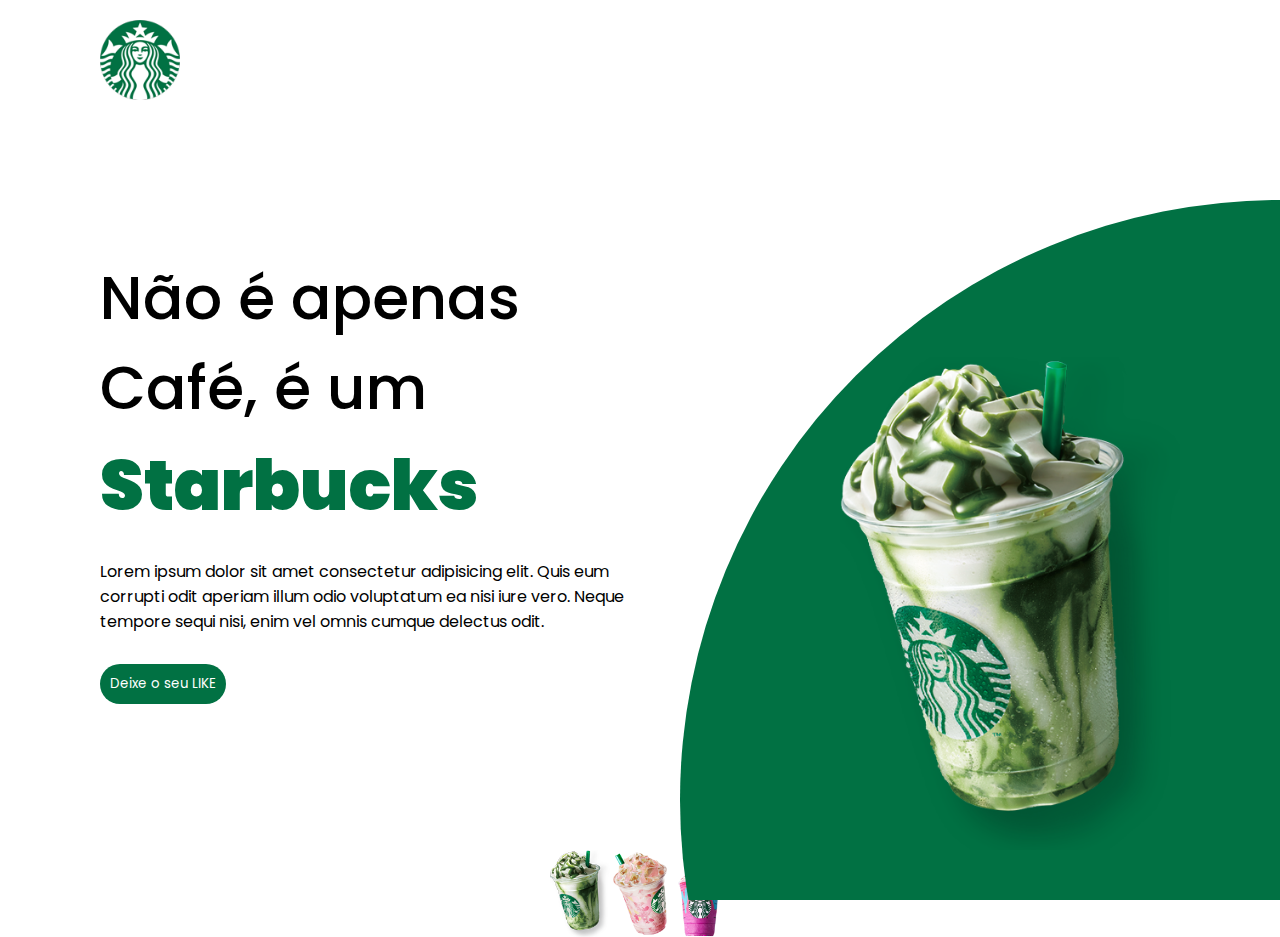
<file: index.html>
<!DOCTYPE html>
<html lang="pt-br">

<head>

    <link rel="preconnect" href="https://fonts.googleapis.com">
    <link rel="preconnect" href="https://fonts.gstatic.com" crossorigin>
    <link href="https://fonts.googleapis.com/css2?family=Poppins:wght@300;500&display=swap" rel="stylesheet">
    <link rel="shortcut icon" href="./img/logo.png" type="image/x-icon">
    <meta charset="UTF-8">
    <meta name="viewport" content="width=device-width, initial-scale=1.0">
    <link rel="stylesheet" href="style.css">
    <title>Starbucks</title>

</head>

<body>
   
    <div class="circulo"></div>

    <img src="./img/logo.png" alt="logo starbucks" class="logo">

    <div class="conteudo">
        <div class="caixa-texto">
            <h2> Não é apenas Café, é um <span>Starbucks</span></h2>
            <p>Lorem ipsum dolor sit amet consectetur adipisicing elit. Quis eum corrupti odit aperiam illum odio
                voluptatum
                ea
                nisi iure vero. Neque tempore sequi nisi, enim vel omnis cumque delectus odit.</p>

            <button>Deixe o seu LIKE</button>
        </div>

        <div class="caixa-imagem">
            <img src="./img/img1.png" alt="copa starbucks" class="starbucks">
        </div>
    </div>

    <div class="menu">
        <img src="./img/img-pequena1.png" class="copo-pequeno verde">
        <img src="./img/img-pequena2.png" class="copo-pequeno amarelo">
        <img src="./img/img-pequena3.png" class="copo-pequeno rosa">
    </div>
    <script type="module" src="./inserindo.js"></script>
</body>
</html>
</file>
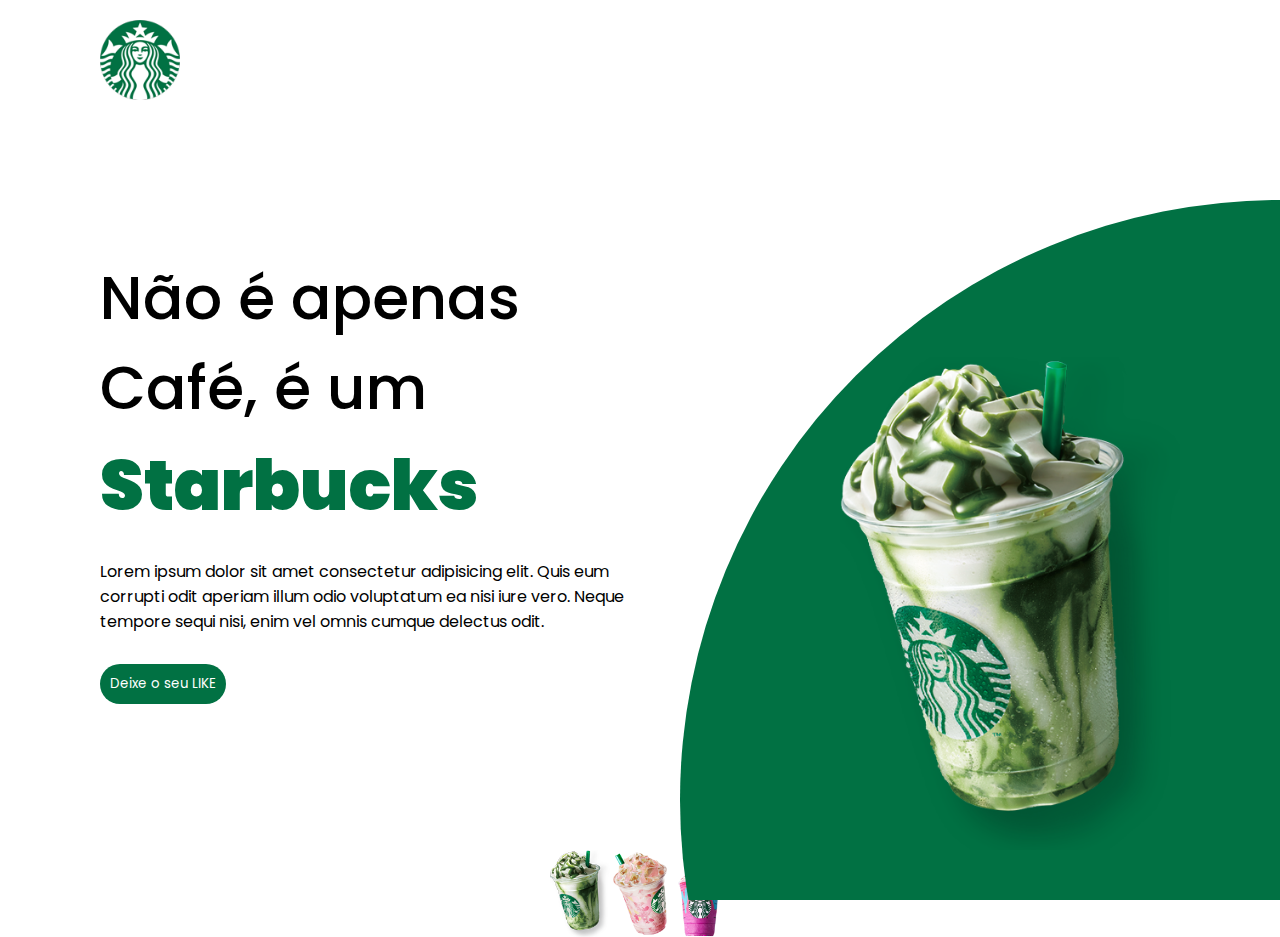
<file: inde.html>
<!DOCTYPE html>
<html lang="pt-br">

<head>

    <link rel="preconnect" href="https://fonts.googleapis.com">
    <link rel="preconnect" href="https://fonts.gstatic.com" crossorigin>
    <link href="https://fonts.googleapis.com/css2?family=Poppins:wght@300;500&display=swap" rel="stylesheet">
    <link rel="shortcut icon" href="./img/logo.png" type="image/x-icon">
    <meta charset="UTF-8">
    <meta name="viewport" content="width=device-width, initial-scale=1.0">
    <link rel="stylesheet" href="style.css">
    <title>Starbucks</title>

</head>

<body>
    <script></script>
    <div class="circulo"></div>

    <img src="./img/logo.png" alt="logo starbucks" class="logo">

    <div class="conteudo">
        <div class="caixa-texto">
            <h2> Não é apenas Café, é um <span>Starbucks</span></h2>
            <p>Lorem ipsum dolor sit amet consectetur adipisicing elit. Quis eum corrupti odit aperiam illum odio
                voluptatum
                ea
                nisi iure vero. Neque tempore sequi nisi, enim vel omnis cumque delectus odit.</p>

            <button>Deixe o seu LIKE</button>
        </div>

        <div class="caixa-imagem">
            <img src="./img/img1.png" alt="copa starbucks" class="starbucks">
        </div>
    </div>

    <div class="menu">
        <img src="./img/img-pequena1.png" class="copo-pequeno verde">
        <img src="./img/img-pequena2.png" class="copo-pequeno amarelo">
        <img src="./img/img-pequena3.png" class="copo-pequeno rosa">
    </div>
</body>
<script src="./inserindo.js" >
</script>

</html>
</file>
<file: style.css>
* {
    margin: 0; 
    padding: 0; 
    box-sizing: border-box;
    font-family: 'Poppins', sans-serif;
 }
 
 body {
     padding-top: 20px; /* adiciona espaçamento */
     padding-right: 100px;
     padding-left: 100px;
 }
 
 .conteudo {
     width: 100%; /* largura */
     display: flex;
     justify-content: space-between; /* adiciona espaço entre os itens */
     align-items: center; /* alinha  tudo ao centro */
 }
 
 .caixa-texto {
     width: 600px;
 }
 
 .caixa-imagem {
     width: 600px;
     display: flex;
     justify-content: flex-end; /* joga item todo pro lado */
     margin-top: 250px;
 }
 
 .menu {
     display: flex;
     justify-content: center; /* joga itens para o centro */
 }
 
 button {
     background-color: #017143; /* cor de fundo */
     color: #ffffff; /* cor do texto */
     border: none; /* borda */
     padding: 10px;
     border-radius: 20px;
 }
 
 h2 {
     font-size: 60px;
     font-weight: 500;
 }
 
 span {
     color: #017143;
     font-size: 70px; /* muda tamanho do texto */
     font-weight: 900;  /* muda a grossura do texto */
 }
 
 p {
     font-size: 16px;
     margin-top: 20px;
     margin-bottom: 30px;
 }
 
 .logo {
     width: 80px;}


.starbucks {
    width: 340px;
    z-index: 2; /* define se o item está a frente ou atrás */
}

.copo-pequeno {
    width: 60px;
    cursor: pointer;
    transition: 1s;
}

.copo-pequeno:hover {
    transform: translateY(-35px);
}

.circulo {
    background: #017143;
    width: 100%;
    height: 100%;
    position: absolute;
    top: 0;
    left: 0;
    clip-path: circle(600px at right 800px);
}
</file>
